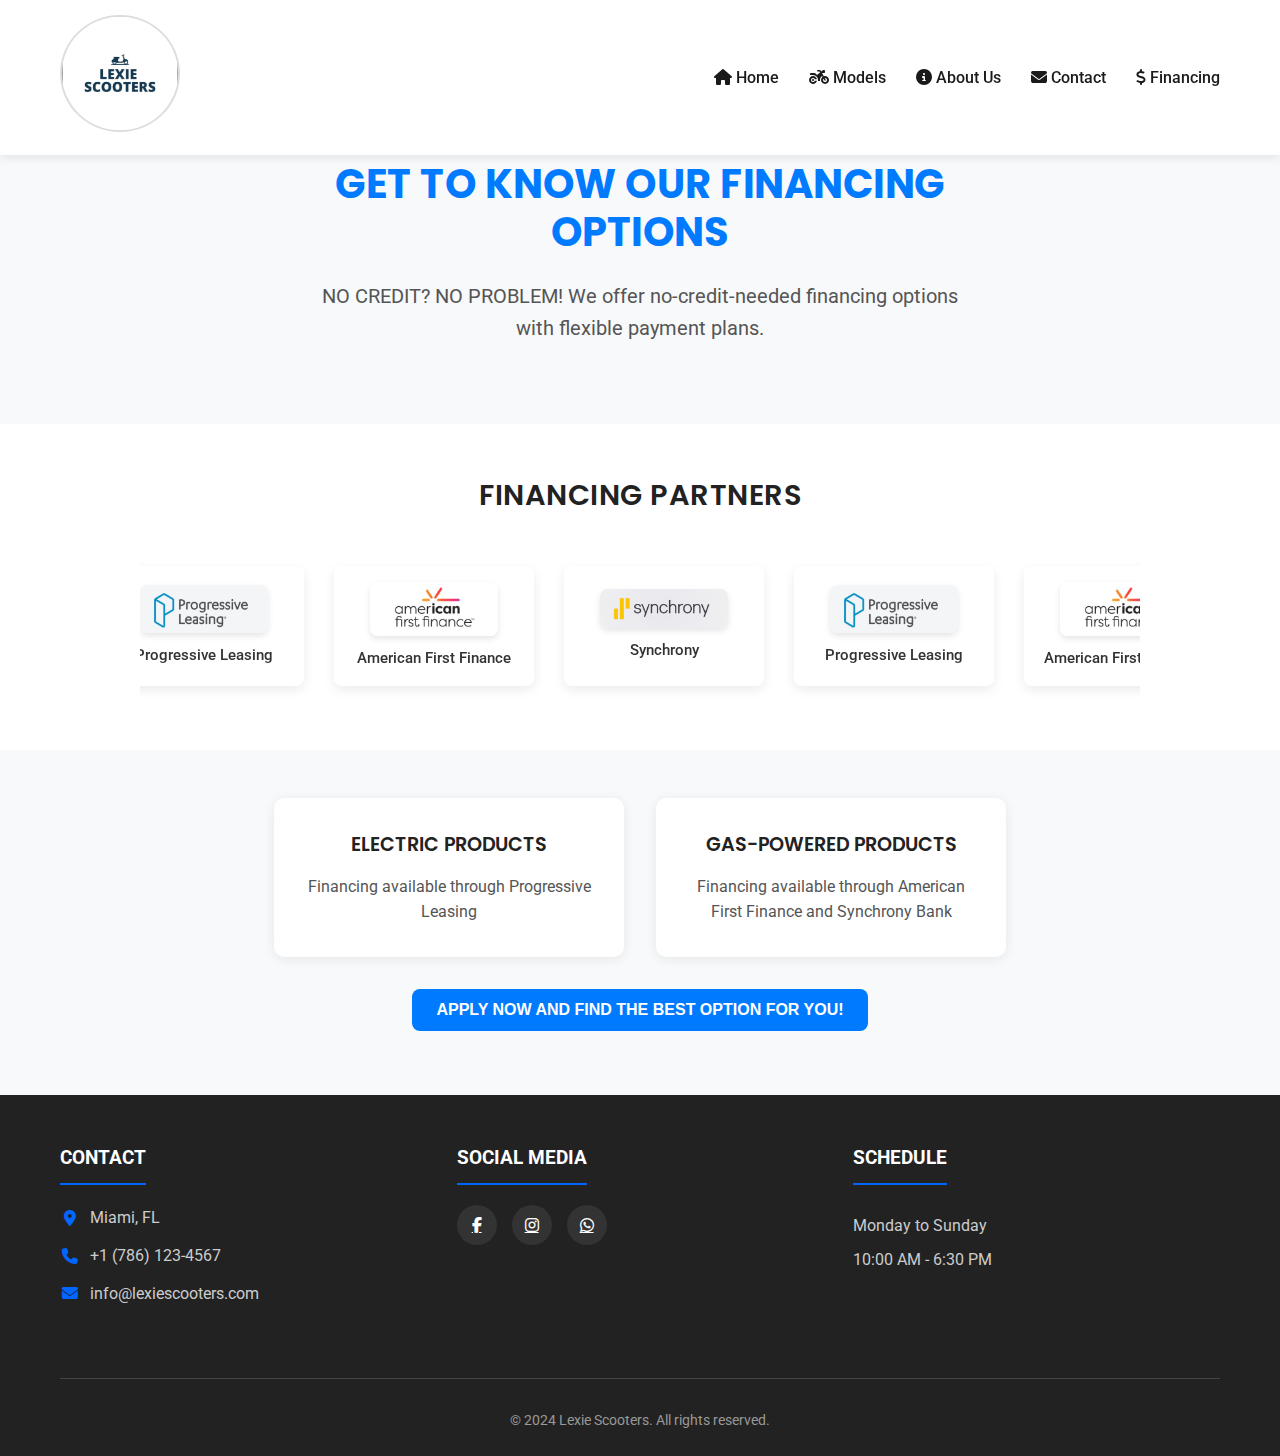
<file: pages/financiera.html>
<!DOCTYPE html>
<html lang="es">
<head>
    <meta charset="UTF-8">
    <meta name="viewport" content="width=device-width, initial-scale=1.0">
    <title>Lexie Scooters - Financing</title>
    <meta name="description" content="Financing options for scooter and motorcycle purchases. No credit needed, flexible payment plans.">
    <link rel="icon" href="../assets/favicon.ico" type="image/x-icon">
    <link rel="stylesheet" href="../css/styles.css">
    <link rel="stylesheet" href="../css/financiera.css">
    <link rel="stylesheet" href="https://cdnjs.cloudflare.com/ajax/libs/font-awesome/6.4.0/css/all.min.css">
    <link href="https://fonts.googleapis.com/css2?family=Roboto:wght@400;500;700&family=Poppins:wght@600&display=swap" rel="stylesheet">
</head>
<body>
        <header class="header">
                <div class="container">
                    <a href="../index.html" class="logo">
            <img src="../assets/lexie-about.jpg" alt="Lexie Scooters" width="120" style="border-radius: 50%; object-fit: cover; border: 2px solid #ddd;" />
            </a>
                    
                    <nav class="navbar">
                        <ul class="nav-links">
                            <li><a href="../index.html"><i class="fas fa-home"></i> Home</a></li>
                            <li><a href="../pages/modelos.html"><i class="fas fa-motorcycle"></i> Models</a></li>
                            <!-- <li><a href="./pages/clientes.html"><i class="fas fa-users"></i> Clients</a></li> -->
                            <li><a href="../pages/nosotros.html"><i class="fas fa-info-circle"></i> About Us</a></li>
                            <li><a href="../pages/contacto.html"><i class="fas fa-envelope"></i> Contact</a></li>
                            <li><a href="../pages/financiera.html"><i class="fas fa-dollar-sign"></i> Financing</a></li>
                        </ul>
                    </nav>
                    
                    <button class="hamburger" aria-label="Menú móvil">
                        <span class="hamburger-line"></span>
                        <span class="hamburger-line"></span>
                        <span class="hamburger-line"></span>
                    </button>
                </div>
    </header>

    <main class="main-financing">
        <section class="financing-hero">
            <div class="container">
                <h1 class="hero-title">GET TO KNOW OUR FINANCING<br><span>OPTIONS</span></h1>
                <p class="hero-subtitle">
                    NO CREDIT? NO PROBLEM! We offer no-credit-needed financing options<br>
                    with flexible payment plans.
                </p>
            </div>
        </section>
    
        <section class="partners-section">
    <div class="container">
        <h2 class="partners-title">FINANCING PARTNERS</h2>
        <div class="carousel-container">
            <div class="carousel-track">
                <div class="carousel-item">
                    <a href="https://progleasing.com" target="_blank">
                        <img src="../assets/f1.jpg" alt="Progressive Leasing">
                        <span>Progressive Leasing</span>
                    </a>
                </div>
                <div class="carousel-item">
                    <a href="https://americanfirstfinance.com" target="_blank">
                        <img src="../assets/f2.jpg" alt="American First Finance">
                        <span>American First Finance</span>
                    </a>
                </div>
                <div class="carousel-item">
                    <a href="https://www.synchrony.com" target="_blank">
                        <img src="../assets/f3.jpg" alt="Synchrony">
                        <span>Synchrony</span>
                    </a>
                </div>
                <div class="carousel-item">
                    <a href="https://progleasing.com" target="_blank">
                        <img src="../assets/f1.jpg" alt="Progressive Leasing">
                        <span>Progressive Leasing</span>
                    </a>
                </div>
                <div class="carousel-item">
                    <a href="https://americanfirstfinance.com" target="_blank">
                        <img src="../assets/f2.jpg" alt="American First Finance">
                        <span>American First Finance*</span>
                    </a>
                </div>
                <div class="carousel-item">
                    <a href="https://www.synchrony.com" target="_blank">
                        <img src="../assets/f3.jpg" alt="Synchrony">
                        <span>Synchrony</span>
                    </a>
                </div>
            </div>
            
        </div>
    </div>
</section>
<section class="eligibility-section">
    <div class="container">
        <div class="eligibility-grid">
        <div class="eligibility-box">
            <h3>ELECTRIC PRODUCTS</h3>
            <p>Financing available through Progressive Leasing</p>
        </div>
        <div class="eligibility-box">
            <h3>GAS-POWERED PRODUCTS</h3>
            <p>Financing available through American First Finance and Synchrony Bank</p>
        </div>
        </div>

        <div class="eligibility-cta">
        <button class="apply-btn" onclick="toggleForm()">APPLY NOW AND FIND THE BEST OPTION FOR YOU!</button>

        <form class="apply-form" id="applyForm">
            <div class="form-group">
            <input type="text" name="first_name" placeholder="First Name" required>
            </div>
            <div class="form-group">
            <input type="text" name="last_name" placeholder="Last Name" required>
            </div>
            <div class="form-group">
            <input type="tel" name="phone" placeholder="Phone Number" required>
            </div>
            <button type="submit" class="submit-btn">Submit</button>
        </form>
        </div>
    </div>
</section>


       
    </main>

    <footer class="site-footer">
        <div class="footer-container">
            <div class="footer-grid">
                <!-- Contact -->
                <div class="footer-column">
                    <h3 class="footer-title">CONTACT</h3>
                    <ul class="footer-contact">
                        <li><i class="fas fa-map-marker-alt"></i> Miami, FL</li>
                        <li><i class="fas fa-phone"></i> +1 (786) 123-4567</li>
                        <li><i class="fas fa-envelope"></i> info@lexiescooters.com</li>
                    </ul>
                </div>
                
                <!-- Social Media -->
                <div class="footer-column">
                    <h3 class="footer-title">SOCIAL MEDIA</h3>
                    <div class="social-links">
                        <a href="https://facebook.com" target="_blank"><i class="fab fa-facebook-f"></i></a>
                        <a href="https://instagram.com" target="_blank"><i class="fab fa-instagram"></i></a>
                        <a href="https://wa.me/17861234567" target="_blank"><i class="fab fa-whatsapp"></i></a>
                    </div>
                </div>
                
                <!-- Schedule -->
                <div class="footer-column">
                    <h3 class="footer-title">SCHEDULE</h3>
                    <p>Monday to Sunday</p>
                    <p>10:00 AM - 6:30 PM</p>
                </div>
            </div>
            
            <div class="footer-bottom">
                <p>&copy; 2024 Lexie Scooters. All rights reserved.</p>
            </div>
        </div>
    </footer>

    <script defer src="../js/financiera.js"></script>
    <script defer src="../js/main.js"></script>

</body>
</html>
</file>
<file: css/styles.css>
/* Variables CSS para consistencia */
:root {
  --primary-color: #0066ff;
  --primary-dark: #0052cc;
  --text-dark: #1a1a1a;
  --text-medium: #4d4d4d;
  --text-light: #666;
  --bg-light: #f8f9fa;
  --white: #ffffff;
  --transition: all 0.3s cubic-bezier(0.25, 0.8, 0.25, 1);
  --shadow-sm: 0 2px 8px rgba(0, 0, 0, 0.1);
  --shadow-md: 0 4px 12px rgba(0, 0, 0, 0.15);
  --shadow-lg: 0 8px 24px rgba(0, 0, 0, 0.2);
}

/* Reset y estilos base mejorados */
* {
  margin: 0;
  padding: 0;
  box-sizing: border-box;
}

html {
  scroll-behavior: smooth;
}

body {
  font-family: 'Poppins', sans-serif;
  line-height: 1.6;
  color: var(--text-medium);
  background-color: var(--white);
}

.container {
  width: 100%;
  max-width: 1200px;
  margin: 0 auto;
  padding: 0 20px;
}

/* Header mejorado */
.header {
  background-color: var(--white);
  box-shadow: var(--shadow-sm);
  padding: 15px 0;
  width: 100%;
  top: 0;
  z-index: 1000;
  transition: var(--transition);
}

.header.scrolled {
  padding: 10px 0;
  background-color: rgba(255, 255, 255, 0.98);
  backdrop-filter: blur(5px);
}

.header .container {
  display: flex;
  justify-content: space-between;
  align-items: center;
}

.brand h1 {
  color: var(--text-dark);
  font-size: 1.8rem;
  font-weight: 700;
  letter-spacing: -0.5px;
}

/* Navbar mejorado */
.navbar {
  display: flex;
}

.nav-links {
  display: flex;
  list-style: none;
  gap: 30px;
}

.nav-links a {
  text-decoration: none;
  color: var(--text-dark);
  font-weight: 500;
  font-size: 1rem;
  transition: var(--transition);
  position: relative;
  padding: 5px 0;
}

.nav-links a.active,
.nav-links a:hover {
  color: var(--primary-color);
}

.nav-links a.active::after,
.nav-links a:hover::after {
  content: '';
  position: absolute;
  bottom: 0;
  left: 0;
  width: 100%;
  height: 2px;
  background-color: var(--primary-color);
  transform: scaleX(1);
}

.nav-links a::after {
  content: '';
  position: absolute;
  bottom: 0;
  left: 0;
  width: 100%;
  height: 2px;
  background-color: var(--primary-color);
  transform: scaleX(0);
  transform-origin: right;
  transition: transform 0.3s ease;
}

/* Menú Hamburguesa mejorado */
.hamburger {
  display: none;
  background: none;
  border: none;
  cursor: pointer;
  padding: 5px;
  z-index: 1001;
}

.hamburger-line {
  display: block;
  width: 25px;
  height: 2px;
  background: var(--text-dark);
  margin: 5px 0;
  transition: var(--transition);
}

.hamburger.active .hamburger-line:nth-child(1) {
  transform: translateY(7px) rotate(45deg);
}

.hamburger.active .hamburger-line:nth-child(2) {
  opacity: 0;
}

.hamburger.active .hamburger-line:nth-child(3) {
  transform: translateY(-7px) rotate(-45deg);
}

/* Sección 1 - Hero mejorada */
.seccion1 {
  position: relative;
  height: 100vh;
  min-height: 700px;
  display: flex;
  align-items: center;
  justify-content: center;
  text-align: center;
  padding: 0 20px;
  margin-top: 70px;
  overflow: hidden;
}

.seccion1-video {
  position: absolute;
  top: 0;
  left: 0;
  width: 100%;
  height: 100%;
  object-fit: cover;
  z-index: 1;
  filter: brightness(0.6);
}

.seccion1-content {
  position: relative;
  z-index: 2;
  color: var(--white);
  max-width: 900px;
  padding: 0 20px;
}

.seccion1-content h1 {
  font-size: clamp(2.5rem, 5vw, 4rem);
  margin-bottom: 0.5rem;
  text-shadow: 2px 2px 4px rgba(0, 0, 0, 0.5);
  animation: fadeIn 1s ease-out;
  line-height: 1.2;
  font-weight: 700;
}

.seccion1-subtitle {
  font-size: clamp(1.2rem, 2.5vw, 1.6rem);
  margin: 1.5rem 0;
  text-shadow: 1px 1px 3px rgba(0, 0, 0, 0.4);
  animation: fadeIn 1.5s ease-out;
  font-weight: 300;
}

.seccion1-phone {
  display: inline-block;
  font-size: 1.1rem;
  background-color: rgba(255, 255, 255, 0.2);
  backdrop-filter: blur(8px);
  padding: 12px 30px;
  border-radius: 50px;
  color: var(--white);
  text-decoration: none;
  border: 1px solid rgba(255, 255, 255, 0.4);
  transition: var(--transition);
  animation: fadeIn 2s ease-out;
  font-weight: 500;
}

.seccion1-phone:hover {
  background-color: rgba(255, 255, 255, 0.35);
  transform: translateY(-3px);
  box-shadow: var(--shadow-sm);
}

/* Sección 2 - Carrusel mejorado */
.seccion2 {
  display: flex;
  flex-wrap: wrap;
  min-height: 600px;
  background-color: var(--bg-light);
  position: relative;
}

.seccion2::before {
  content: '';
  position: absolute;
  top: 0;
  left: 0;
  width: 100%;
  height: 100%;
  background: linear-gradient(135deg, rgba(0,102,255,0.03) 0%, rgba(0,102,255,0.01) 100%);
  z-index: 0;
}

.seccion2-carrusel {
  flex: 1 1 50%;
  position: relative;
  overflow: hidden;
  z-index: 1;
}

.carrusel-item {
  position: absolute;
  width: 100%;
  height: 100%;
  background-size: cover;
  background-position: center;
  opacity: 0;
  transition: opacity 1s cubic-bezier(0.65, 0, 0.35, 1);
  will-change: opacity;
}

.carrusel-item.active {
  opacity: 1;
}

.seccion2-content {
  flex: 1 1 50%;
  padding: 80px 60px;
  display: flex;
  flex-direction: column;
  justify-content: center;
  background-color: var(--white);
  position: relative;
  z-index: 1;
}

.seccion2-text {
  max-width: 520px;
}

.seccion2-text h2 {
  font-size: 2rem;
  margin-bottom: 1.5rem;
  color: var(--primary-color);
  line-height: 1.3;
  position: relative;
  font-weight: 600;
}

.seccion2-text h2:not(:first-child) {
  margin-top: 2.5rem;
}

.seccion2-text p {
  font-size: 1.05rem;
  line-height: 1.8;
  margin-bottom: 1.5rem;
  color: var(--text-medium);
}

.btn-contacto {
  display: inline-flex;
  align-items: center;
  justify-content: center;
  padding: 14px 32px;
  background-color: var(--primary-color);
  color: var(--white);
  text-decoration: none;
  border-radius: 4px;
  font-weight: 600;
  transition: var(--transition);
  border: 2px solid var(--primary-color);
  text-transform: uppercase;
  letter-spacing: 0.5px;
  font-size: 0.9rem;
  margin-top: 1rem;
  box-shadow: var(--shadow-sm);
}

.btn-contacto:hover {
  background-color: var(--primary-dark);
  transform: translateY(-2px);
  box-shadow: var(--shadow-md);
}

.btn-contacto i {
  margin-left: 8px;
  transition: transform 0.3s ease;
}

.btn-contacto:hover i {
  transform: translateX(3px);
}
/* Contenedor de imagen para encuadre perfecto */
.carrusel-img-container {
  position: relative;
  width: 100%;
  height: 100%;
  display: flex;
  justify-content: center;
  align-items: center;
  overflow: hidden;
}

/* Estilo para las imágenes del carrusel */
.carrusel-img {
  position: absolute;
  min-width: 100%;
  min-height: 100%;
  object-fit: cover;
  object-position: center;
  /* Asegura que la moto esté siempre centrada y visible */
  width: auto;
  height: auto;
  max-width: none;
  max-height: none;
}

/* Ajustes para diferentes orientaciones de imagen */
.carrusel-item.portrait .carrusel-img {
  width: 100%;
  height: auto;
}

.carrusel-item.landscape .carrusel-img {
  width: auto;
  height: 100%;
}

/* Contenido del lado derecho (se mantiene igual que antes) */
.seccion2-content {
  flex: 1 1 50%;
  padding: 80px 60px;
  display: flex;
  flex-direction: column;
  justify-content: center;
  background-color: var(--white);
  position: relative;
  z-index: 1;
}

/* Navegación del carrusel mejorada */
.carrusel-nav {
  position: absolute;
  bottom: 30px;
  left: 50%;
  transform: translateX(-50%);
  display: flex;
  gap: 10px;
  z-index: 10;
}

.carrusel-dot {
  width: 10px;
  height: 10px;
  border-radius: 50%;
  background-color: rgba(255, 255, 255, 0.6);
  cursor: pointer;
  transition: var(--transition);
}

.carrusel-dot.active {
  background-color: var(--white);
  transform: scale(1.3);
}

/* Animaciones */
@keyframes fadeIn {
  from {
    opacity: 0;
    transform: translateY(20px);
  }
  to {
    opacity: 1;
    transform: translateY(0);
  }
}

/* Responsive mejorado */
@media (max-width: 992px) {
  .seccion2-content {
    padding: 60px 40px;
  }
}

@media (max-width: 768px) {
  .navbar {
    position: fixed;
    top: 0;
    right: -100%;
    width: 80%;
    max-width: 300px;
    height: 100vh;
    background-color: var(--white);
    flex-direction: column;
    justify-content: center;
    align-items: center;
    transition: right 0.3s ease;
    box-shadow: -5px 0 15px rgba(0, 0, 0, 0.1);
    z-index: 1000;
  }
  
  .navbar.active {
    right: 0;
  }
  
  .nav-links {
    flex-direction: column;
    gap: 25px;
    text-align: center;
  }
  
  .hamburger {
    display: block;
  }
  
  .seccion2 {
    flex-direction: column;
  }
  
  .seccion2-carrusel,
  .seccion2-content {
    flex: 1 1 100%;
  }
  
  .seccion2-carrusel {
    min-height: 400px;
    order: 2;
  }
  
  .seccion2-content {
    padding: 50px 30px;
    order: 1;
  }
  
  .seccion1-content h1 {
    font-size: 2.5rem;
  }
  
  .seccion1-subtitle {
    font-size: 1.2rem;
  }
}

@media (max-width: 576px) {
  .seccion2-content {
    padding: 40px 25px;
  }
  
  .seccion2-text h2 {
    font-size: 1.8rem;
  }
  
  .btn-contacto {
    padding: 12px 25px;
    width: 100%;
    text-align: center;
  }
}

/* Sección 3 - Selector */
.seccion3 {
    padding: 80px 20px;
    background-color: #f9f9f9;
}

.selector-container {
    display: flex;
    max-width: 1200px;
    margin: 0 auto;
    gap: 30px;
}

.selector-option {
    flex: 1;
    position: relative;
    overflow: hidden;
    border-radius: 8px;
    box-shadow: 0 5px 15px rgba(0,0,0,0.1);
    transition: transform 0.3s;
}

.selector-option:hover {
    transform: translateY(-10px);
}

.option-image {
    height: 400px;
    background-size: cover;
    background-position: center;
    position: relative;
}

.option-image::after {
    content: '';
    position: absolute;
    top: 0;
    left: 0;
    width: 100%;
    height: 100%;
    background: linear-gradient(to top, rgba(0,0,0,0.7) 0%, transparent 50%);
}

.selector-option h3 {
    position: absolute;
    bottom: 80px;
    left: 0;
    width: 100%;
    text-align: center;
    color: white;
    font-size: 2rem;
    letter-spacing: 3px;
    text-transform: uppercase;
    z-index: 2;
}

.selector-btn {
    position: absolute;
    bottom: 30px;
    left: 50%;
    transform: translateX(-50%);
    padding: 12px 30px;
    background-color: #0066ff;
    color: white;
    text-decoration: none;
    border-radius: 50px;
    font-weight: 600;
    text-transform: uppercase;
    font-size: 0.9rem;
    letter-spacing: 1px;
    transition: all 0.3s;
    z-index: 2;
    border: 2px solid #0066ff;
}

.selector-btn:hover {
    background-color: transparent;
    color: #0066ff;
}


/* Sección 4 - Diseño Prolijo */
.seccion4 {
    padding: 80px 0;
    background: #fff;
}

.seccion4-grid {
    display: grid;
    grid-template-columns: 1fr 1fr;
    gap: 60px;
    align-items: center;
    max-width: 1200px;
    margin: 0 auto;
}

.seccion4-info h2 {
    font-size: 2.2rem;
    color: #222;
    margin-bottom: 15px;
    font-weight: 700;
}

.subtitle {
    color: #666;
    font-size: 1.1rem;
    margin-bottom: 40px;
    display: block;
}

.features {
    display: flex;
    flex-direction: column;
    gap: 30px;
}

.feature-item {
    display: flex;
    gap: 20px;
}

.feature-icon {
    width: 30px;
    height: 30px;
    background: #0066ff;
    color: white;
    border-radius: 50%;
    display: flex;
    align-items: center;
    justify-content: center;
    flex-shrink: 0;
    font-weight: bold;
}

.feature-text h3 {
    font-size: 1.2rem;
    color: #333;
    margin-bottom: 5px;
}

.feature-text p {
    color: #666;
    font-size: 0.95rem;
    line-height: 1.5;
}

.seccion4-imagen {
    text-align: center;
}

.seccion4-imagen img {
    max-width: 100%;
    height: auto;
    border-radius: 8px;
    box-shadow: 0 15px 30px rgba(0,0,0,0.08);
}
/* Sección 5 - Con imagen de fondo */
.seccion5 {
    position: relative;
    padding: 100px 0;
    background: url('../assets/fondo-financiamiento.jpg') center/cover no-repeat;
    color: white;
    text-align: center;
}

.seccion5-overlay {
    position: absolute;
    top: 0;
    left: 0;
    width: 100%;
    height: 100%;
    background: rgba(0, 0, 0, 0.6);
    z-index: 1;
}

.seccion5 .container {
    position: relative;
    z-index: 2;
}

.section-title {
    font-size: 2.8rem;
    margin-bottom: 60px;
    text-shadow: 1px 1px 3px rgba(0,0,0,0.5);
    position: relative;
    display: inline-block;
}

.section-title::after {
    content: '';
    position: absolute;
    bottom: -15px;
    left: 50%;
    transform: translateX(-50%);
    width: 80px;
    height: 3px;
    background: #00c3ff;
}

.benefits-grid {
    display: grid;
    grid-template-columns: repeat(auto-fit, minmax(280px, 1fr));
    gap: 30px;
    max-width: 1200px;
    margin: 0 auto;
}

.benefit-card {
    background: rgba(255, 255, 255, 0.9);
    padding: 35px 25px;
    border-radius: 8px;
    transition: all 0.4s ease;
    backdrop-filter: blur(5px);
    border: 1px solid rgba(255,255,255,0.2);
}

.benefit-card:hover {
    transform: translateY(-10px) scale(1.03);
    background: rgba(255, 255, 255, 1);
    box-shadow: 0 15px 30px rgba(0,0,0,0.2);
}

.benefit-header {
    margin-bottom: 20px;
    padding-bottom: 15px;
    border-bottom: 2px solid #00c3ff;
}

.benefit-header h3 {
    font-size: 1.2rem;
    color: #333;
    margin-bottom: 5px;
    letter-spacing: 1px;
}

.benefit-title {
    font-size: 1.8rem;
    color: #0066ff;
    font-weight: 700;
    margin: 0;
}

.benefit-desc {
    color: #555;
    font-size: 1.05rem;
    line-height: 1.6;
    margin-top: 15px;
}
.financing-button-container {
  text-align: center;
  margin-top: 20px;
}

.financing-button {
  display: inline-block;
  padding: 12px 28px;
  font-size: 15px;
  color: #fff;
  background-color: #007BFF;
  text-decoration: none;
  border-radius: 6px;
  transition: background-color 0.3s ease;
}

.financing-button:hover {
  background-color: #0056b3;
}


/* Estilos para Carrusel Horizontal Giratorio */
.horizontal-carousel {
    padding: 60px 0;
    background: #f8f9fa;
    overflow: hidden;
    text-align: center;
  }
  
  .section-title {
    font-size: 2rem;
    color: #333;
    margin-bottom: 40px;
    font-weight: 600;
  }
  
  .carousel-wrapper {
    max-width: 1000px;
    margin: 0 auto;
    position: relative;
    overflow: hidden;
  }
  
  .carousel-slider {
    display: flex;
    width: calc(200px * 8); /* Ancho total para 8 items (4 originales + 4 duplicados) */
    animation: slide-horizontal 20s linear infinite;
  }
  
  .carousel-item {
    width: 180px;
    height: 120px;
    margin: 0 20px;
    display: flex;
    align-items: center;
    justify-content: center;
    background: white;
    border-radius: 8px;
    box-shadow: 0 4px 12px rgba(0,0,0,0.08);
    flex-shrink: 0;
    transition: transform 0.3s ease;
  }
  
  .carousel-item:hover {
    transform: scale(1.1);
    box-shadow: 0 8px 20px rgba(0,0,0,0.12);
  }
  
  .carousel-item img {
    max-width: 80%;
    max-height: 80%;
    object-fit: contain;
  }
  
  /* Animación horizontal infinita */
  @keyframes slide-horizontal {
    0% { transform: translateX(0); }
    100% { transform: translateX(calc(-200px * 4)); } /* Mover el ancho de 4 items */
  }
  
  /* Efectos de borde difuminado */
  .carousel-wrapper::before,
  .carousel-wrapper::after {
    content: '';
    position: absolute;
    top: 0;
    bottom: 0;
    width: 100px;
    z-index: 2;
    pointer-events: none;
  }
  
  .carousel-wrapper::before {
    left: 0;
    background: linear-gradient(to right, #f8f9fa, rgba(248, 249, 250, 0));
  }
  
  .carousel-wrapper::after {
    right: 0;
    background: linear-gradient(to left, #f8f9fa, rgba(248, 249, 250, 0));
  }
  
 /* Estilos para Sección de Servicios */
.services-section {
    padding: 80px 0;
    background: #ffffff;
  }
  
  .section-title {
    text-align: center;
    font-size: 2.5rem;
    color: #333;
    margin-bottom: 60px;
    position: relative;
  }
  
  .section-title::after {
    content: '';
    position: absolute;
    bottom: -15px;
    left: 50%;
    transform: translateX(-50%);
    width: 80px;
    height: 3px;
    background: #0066ff;
  }
  
  .services-grid {
    display: grid;
    grid-template-columns: repeat(auto-fit, minmax(250px, 1fr));
    gap: 30px;
    max-width: 1200px;
    margin: 0 auto;
  }
  
  .service-card {
    background: #fff;
    border-radius: 10px;
    padding: 30px;
    box-shadow: 0 5px 15px rgba(0,0,0,0.05);
    transition: all 0.3s ease;
    text-align: center;
    border: 1px solid #f0f0f0;
  }
  
  .service-card:hover {
    transform: translateY(-10px);
    box-shadow: 0 15px 30px rgba(0,0,0,0.1);
    border-color: #0066ff;
  }
  
  .service-icon {
    width: 70px;
    height: 70px;
    margin: 0 auto 20px;
    background: #f5f9ff;
    border-radius: 50%;
    display: flex;
    align-items: center;
    justify-content: center;
    color: #0066ff;
    font-size: 1.8rem;
    transition: all 0.3s;
  }
  
  .service-card:hover .service-icon {
    background: #0066ff;
    color: white;
    transform: scale(1.1);
  }
  
  .service-content h3 {
    font-size: 1.3rem;
    color: #333;
    margin-bottom: 15px;
  }
  
  .service-content p {
    color: #666;
    line-height: 1.6;
    font-size: 1rem;
  }
  /* Estilos para Sección de Ubicación */
.location-section {
    padding: 80px 0;
    background: #f8f9fa;
  }
  
  .section-title {
    text-align: center;
    font-size: 2.5rem;
    color: #333;
    margin-bottom: 50px;
    position: relative;
  }
  
  .section-title::after {
    content: '';
    position: absolute;
    bottom: -15px;
    left: 50%;
    transform: translateX(-50%);
    width: 80px;
    height: 3px;
    background: #0066ff;
  }
  
  .location-content {
    display: grid;
    grid-template-columns: 1fr 1fr;
    gap: 40px;
    max-width: 1200px;
    margin: 0 auto;
  }
  
  .map-container {
    height: 400px;
    border-radius: 10px;
    overflow: hidden;
    box-shadow: 0 5px 15px rgba(0,0,0,0.1);
  }
  
  .map-container iframe {
    width: 100%;
    height: 100%;
    border: none;
  }
  
  .schedule-container {
    background: white;
    padding: 30px;
    border-radius: 10px;
    box-shadow: 0 5px 15px rgba(0,0,0,0.1);
    display: flex;
    flex-direction: column;
    justify-content: center;
  }
  
  .schedule-container h3 {
    font-size: 1.8rem;
    color: #333;
    margin-bottom: 30px;
    text-align: center;
  }
  
  .schedule-days, .schedule-hours {
    display: flex;
    flex-direction: column;
    gap: 15px;
  }
  
  .schedule-days p, .schedule-hours p {
    margin: 0;
    padding: 8px 0;
    border-bottom: 1px solid #eee;
  }
  
  .schedule-days {
    font-weight: 600;
    color: #333;
  }
  
  .schedule-hours {
    color: #666;
  }
  
  .contact-info {
    margin-top: 30px;
    padding-top: 20px;
    border-top: 1px solid #eee;
  }
  
  .contact-info p {
    margin: 10px 0;
    color: #444;
    display: flex;
    align-items: center;
    gap: 10px;
  }
  
  .contact-info i {
    color: #0066ff;
    width: 20px;
    text-align: center;
  }
  /* Estilos para Sección Compacta */
.compact-location-section {
    padding: 60px 20px;
    background: #f8f9fa;
  }
  
  .compact-section-title {
    text-align: center;
    font-size: 2.2rem;
    color: #333;
    margin-bottom: 40px;
    font-weight: 600;
  }
  
  .compact-location-wrapper {
    display: flex;
    max-width: 900px;
    margin: 0 auto;
    gap: 30px;
    align-items: stretch;
  }
  
  .compact-map-container {
    flex: 1;
    height: 350px;
    border-radius: 8px;
    overflow: hidden;
    box-shadow: 0 3px 10px rgba(0,0,0,0.1);
  }
  
  .compact-schedule-box {
    width: 250px;
    background: white;
    padding: 25px;
    border-radius: 8px;
    box-shadow: 0 3px 10px rgba(0,0,0,0.1);
    display: flex;
    flex-direction: column;
  }
  
  .schedule-title {
    font-size: 1.3rem;
    color: #333;
    margin-bottom: 20px;
    padding-bottom: 10px;
    border-bottom: 2px solid #0066ff;
    text-align: center;
  }
  
  .schedule-list {
    list-style: none;
    padding: 0;
    margin: 0;
    flex-grow: 1;
    display: flex;
    flex-direction: column;
    justify-content: space-around;
  }
  
  .schedule-list li {
    margin: 5px 0;
    font-size: 0.95rem;
    color: #555;
  }
  
  .schedule-list span {
    font-weight: 600;
    color: #333;
    display: inline-block;
    width: 70px;
  }
  /* Estilos del Footer */
.site-footer {
    background-color: #222;
    color: #fff;
    padding: 50px 0 20px;
    font-family: 'Roboto', sans-serif;
  }
  
  .footer-container {
    max-width: 1200px;
    margin: 0 auto;
    padding: 0 20px;
  }
  
  .footer-grid {
    display: grid;
    grid-template-columns: repeat(auto-fit, minmax(250px, 1fr));
    gap: 30px;
    margin-bottom: 40px;
  }
  
  .footer-column {
    margin-bottom: 20px;
  }
  
  .footer-title {
    font-size: 1.2rem;
    color: #fff;
    margin-bottom: 20px;
    padding-bottom: 10px;
    border-bottom: 2px solid #0066ff;
    display: inline-block;
  }
  
  .footer-contact li {
    margin-bottom: 12px;
    display: flex;
    align-items: center;
    gap: 10px;
    color: #ccc;
  }
  
  .footer-contact i {
    color: #0066ff;
    width: 20px;
    text-align: center;
  }
  
  .social-links {
    display: flex;
    gap: 15px;
  }
  
  .social-links a {
    display: flex;
    align-items: center;
    justify-content: center;
    width: 40px;
    height: 40px;
    background-color: #333;
    border-radius: 50%;
    color: #fff;
    transition: all 0.3s ease;
  }
  
  .social-links a:hover {
    background-color: #0066ff;
    transform: translateY(-3px);
  }
  
  .footer-column p {
    color: #ccc;
    margin: 8px 0;
  }
  
  .footer-bottom {
    text-align: center;
    padding-top: 30px;
    border-top: 1px solid #444;
    color: #999;
    font-size: 0.9rem;
  }
  /* Estilos para integración con Google */
.google-rating {
    display: flex;
    align-items: center;
    gap: 20px;
}

.rating-badge {
    background: #fff;
    border-radius: 8px;
    padding: 10px 15px;
    box-shadow: 0 2px 10px rgba(0,0,0,0.1);
    text-align: center;
}

.rating {
    font-size: 1.8rem;
    font-weight: 700;
    color: #333;
    display: block;
}

.based-on {
    font-size: 0.8rem;
    color: #666;
}

.btn-google {
    display: flex;
    align-items: center;
    gap: 10px;
    background: #fff;
    padding: 10px 15px;
    border-radius: 8px;
    text-decoration: none;
    color: #333;
    box-shadow: 0 2px 10px rgba(0,0,0,0.1);
    transition: all 0.3s;
}

.btn-google:hover {
    transform: translateY(-2px);
    box-shadow: 0 5px 15px rgba(0,0,0,0.1);
}

.btn-google span {
    font-weight: 500;
}

.review-loader {
    text-align: center;
    padding: 40px;
    grid-column: 1 / -1;
    color: #666;
}

.review-loader i {
    font-size: 2rem;
    margin-bottom: 15px;
    color: #0066ff;
}

.featured-reviews {
    display: grid;
    grid-template-columns: repeat(auto-fill, minmax(300px, 1fr));
    gap: 30px;
    margin-top: 40px;
}

.review-card.featured {
    border: 1px solid #e0e0e0;
}

.review-card .fa-google {
    color: #4285F4;
}
/* Estilos para integración con Google */
.google-rating {
    display: flex;
    align-items: center;
    gap: 20px;
}

.rating-badge {
    background: #fff;
    border-radius: 8px;
    padding: 10px 15px;
    box-shadow: 0 2px 10px rgba(0,0,0,0.1);
    text-align: center;
}

.rating {
    font-size: 1.8rem;
    font-weight: 700;
    color: #333;
    display: block;
}

.based-on {
    font-size: 0.8rem;
    color: #666;
}

.btn-google {
    display: flex;
    align-items: center;
    gap: 10px;
    background: #fff;
    padding: 10px 15px;
    border-radius: 8px;
    text-decoration: none;
    color: #333;
    box-shadow: 0 2px 10px rgba(0,0,0,0.1);
    transition: all 0.3s;
}

.btn-google:hover {
    transform: translateY(-2px);
    box-shadow: 0 5px 15px rgba(0,0,0,0.1);
}

.btn-google span {
    font-weight: 500;
}

.review-loader {
    text-align: center;
    padding: 40px;
    grid-column: 1 / -1;
    color: #666;
}

.review-loader i {
    font-size: 2rem;
    margin-bottom: 15px;
    color: #0066ff;
}

.featured-reviews {
    display: grid;
    grid-template-columns: repeat(auto-fill, minmax(300px, 1fr));
    gap: 30px;
    margin-top: 40px;
}

.review-card.featured {
    border: 1px solid #e0e0e0;
}

.review-card .fa-google {
    color: #4285F4;
}


  /* Responsive */
  @media (max-width: 768px) {
    .footer-grid {
      grid-template-columns: 1fr;
      gap: 20px;
    }
    
    .footer-column {
      margin-bottom: 30px;
    }
  }
  /* Responsive */
  @media (max-width: 768px) {
    .compact-location-wrapper {
      flex-direction: column;
    }
    
    .compact-map-container {
      height: 250px;
    }
    
    .compact-schedule-box {
      width: 100%;
    }
    
    .schedule-list {
      display: grid;
      grid-template-columns: 1fr 1fr;
      gap: 10px;
    }
    
    .schedule-list li {
      margin: 3px 0;
    }
  }
  
  @media (max-width: 480px) {
    .schedule-list {
      grid-template-columns: 1fr;
    }
  }
  /* Responsive */
  @media (max-width: 768px) {
    .location-content {
      grid-template-columns: 1fr;
    }
    
    .map-container, .schedule-container {
      height: auto;
    }
    
    .section-title {
      font-size: 2rem;
    }
    
    .schedule-container h3 {
      font-size: 1.5rem;
    }
  }
  /* Responsive */
  @media (max-width: 768px) {
    .section-title {
      font-size: 2rem;
    }
    
    .services-grid {
      grid-template-columns: 1fr;
      gap: 20px;
    }
    
    .service-card {
      padding: 25px;
    }
  }
  /* Responsive */
  @media (max-width: 768px) {
    .section-title {
      font-size: 1.6rem;
      margin-bottom: 30px;
    }
    
    .carousel-slider {
      width: calc(150px * 8);
      animation-duration: 15s;
    }
    
    .carousel-item {
      width: 140px;
      height: 100px;
      margin: 0 10px;
    }
    
    .carousel-wrapper::before,
    .carousel-wrapper::after {
      width: 50px;
    }
  }


/* Responsive */
@media (max-width: 768px) {
    .seccion5 {
        padding: 60px 20px;
    }
    
    .section-title {
        font-size: 2.2rem;
        margin-bottom: 40px;
    }
    
    .benefits-grid {
        grid-template-columns: 1fr;
    }
    
    .benefit-card {
        padding: 25px 20px;
    }
}

/* Responsive */
@media (max-width: 768px) {
    .seccion4-grid {
        grid-template-columns: 1fr;
        gap: 40px;
    }
    
    .seccion4-imagen {
        order: -1;
    }
    
    .seccion4-info h2 {
        font-size: 1.8rem;
    }
}
/* Responsive */
@media (max-width: 768px) {
    .selector-container {
        flex-direction: column;
    }
    
    .option-image {
        height: 300px;
    }
    
    .selector-option h3 {
        font-size: 1.5rem;
        bottom: 70px;
    }
}

/* Responsive */
@media (max-width: 768px) {
    .hamburger {
        display: block;
    }

    .navbar {
        position: fixed;
        top: 70px;
        left: -100%;
        width: 100%;
        background: #fff;
        flex-direction: column;
        padding: 20px 0;
        box-shadow: 0 5px 10px rgba(0,0,0,0.1);
        transition: left 0.3s ease;
    }

    .nav-links {
        flex-direction: column;
        align-items: center;
        gap: 20px;
    }

    .navbar.active {
        left: 0;
    }

    .hamburger.active .hamburger-line:nth-child(1) {
        transform: rotate(45deg) translate(5px, 5px);
    }

    .hamburger.active .hamburger-line:nth-child(2) {
        opacity: 0;
    }

    .hamburger.active .hamburger-line:nth-child(3) {
        transform: rotate(-45deg) translate(7px, -6px);
    }
}
</file>
<file: css/financiera.css>
/* RESET Y ESTILOS BASE */
* {
    margin: 0;
    padding: 0;
    box-sizing: border-box;
}

body {
    font-family: 'Roboto', sans-serif;
    line-height: 1.6;
    color: #333;
    background-color: #fff;
    display: flex;
    flex-direction: column;
    min-height: 100vh;
}

.container {
    width: 100%;
    max-width: 1200px;
    margin: 0 auto;
    padding: 0 20px;
}

/* HEADER FIXED */
.header {
    position: fixed;
    top: 0;
    left: 0;
    width: 100%;
    background-color: #fff;
    box-shadow: 0 2px 10px rgba(0, 0, 0, 0.1);
    z-index: 1000;
    padding: 15px 0;
}

.header .container {
    display: flex;
    justify-content: space-between;
    align-items: center;
}

/* MAIN CONTENT */
.main-financing {
    margin-top: 80px;
    flex: 1;
    width: 100%;
}

/* HERO SECTION */
.financing-hero {
    padding: 5rem 0 3rem;
    background-color: #f8f9fa;
    text-align: center;
}

.hero-title {
    font-family: 'Poppins', sans-serif;
    font-size: 2.5rem;
    font-weight: 700;
    color:  #007bff;
    text-transform: uppercase;
    margin-bottom: 1.5rem;
    line-height: 1.2;
    letter-spacing: 0.5px;
}

.hero-subtitle {
    font-size: 1.25rem;
    color: #555;
    line-height: 1.6;
    max-width: 700px;
    margin: 0 auto 2rem;
    padding: 0 20px;
}

/* PARTNERS SECTION */
.partners-section {
    padding: 2rem 0 4rem;
    background-color: #fff;
    text-align: center;
}

.partners-title {
    font-family: 'Poppins', sans-serif;
    font-size: 1.8rem;
    font-weight: 600;
    color: #222;
    margin-bottom: 2.5rem;
    text-transform: uppercase;
    letter-spacing: 0.5px;
}

/* CARRUSEL (VERSIÓN FUNCIONAL) */
/* PARTNERS SECTION */
.partners-section {
    padding: 3rem 0;
    background-color: #fff;
    text-align: center;
}

.partners-title {
    font-family: 'Poppins', sans-serif;
    font-size: 1.8rem;
    font-weight: 600;
    color: #222;
    margin-bottom: 2rem;
    text-transform: uppercase;
}

/* CAROUSEL STYLES */
.carousel-container {
    position: relative;
    width: 100%;
    max-width: 1000px;
    margin: 0 auto;
    padding: 1rem 0;
    overflow: hidden;
}

.carousel-track {
    display: flex;
    will-change: transform; /* Optimización para animación */
}

.carousel-item {
    flex: 0 0 200px;
    margin: 0 15px;
    text-align: center;
    transition: transform 0.3s ease;
}

.carousel-item a {
    display: block;
    text-decoration: none;
    color: #333;
}

.carousel-item img {
    width: 160px;
    height: auto;
    border-radius: 8px;
    margin: 0 auto 10px;
    display: block;
    box-shadow: 0 3px 6px rgba(0,0,0,0.1);
    transition: transform 0.3s ease;
}

.carousel-item:hover img {
    transform: scale(1.05);
}

.carousel-item span {
    display: block;
    font-weight: 500;
    font-size: 0.95rem;
    margin-top: 8px;
}

.carousel-btn {
    position: absolute;
    top: 50%;
    transform: translateY(-50%);
    background: rgba(0,0,0,0.7);
    color: white;
    border: none;
    border-radius: 50%;
    width: 40px;
    height: 40px;
    font-size: 1.2rem;
    cursor: pointer;
    z-index: 10;
    display: flex;
    align-items: center;
    justify-content: center;
}

.carousel-btn:disabled {
    opacity: 0.5;
    cursor: not-allowed;
}

.prev-btn {
    left: 10px;
}

.next-btn {
    right: 10px;
}
/* SECTION 3 – ELIGIBILITY + FORM */
.eligibility-section {
    background-color: #f8f9fa;
    padding: 3rem 0 4rem;
    text-align: center;
}

.eligibility-grid {
    display: flex;
    flex-wrap: wrap;
    justify-content: center;
    gap: 2rem;
    margin-bottom: 2rem;
}

.eligibility-box {
    background: #fff;
    padding: 2rem 1.5rem;
    border-radius: 10px;
    box-shadow: 0 2px 12px rgba(0, 0, 0, 0.08);
    max-width: 350px;
    flex: 1 1 300px;
}

.eligibility-box h3 {
    font-family: 'Poppins', sans-serif;
    font-size: 1.2rem;
    font-weight: 600;
    color: #222;
    margin-bottom: 0.8rem;
}

.eligibility-box p {
    font-size: 1rem;
    color: #555;
}

.eligibility-cta {
    margin-top: 2rem;
}

.apply-btn {
    background-color: #007bff;
    color: #fff;
    font-size: 1rem;
    font-weight: 600;
    padding: 0.75rem 1.5rem;
    border: none;
    border-radius: 8px;
    cursor: pointer;
    transition: background-color 0.3s ease;
}

.apply-btn:hover {
    background-color: #0056b3;
}

.apply-form {
    margin-top: 2rem;
    display: none;
    flex-direction: column;
    align-items: center;
    gap: 1rem;
}

.apply-form .form-group {
    width: 100%;
    max-width: 400px;
}

.apply-form input {
    width: 100%;
    padding: 0.75rem 1rem;
    font-size: 1rem;
    border: 1px solid #ccc;
    border-radius: 6px;
    transition: border-color 0.3s ease;
}

.apply-form input:focus {
    border-color: #007bff;
    outline: none;
}

.submit-btn {
    margin-top: 1rem;
    background-color: #282aa7;
    color: #fff;
    font-weight: 600;
    padding: 0.7rem 1.5rem;
    border: none;
    border-radius: 8px;
    cursor: pointer;
    transition: background-color 0.3s ease;
}

.submit-btn:hover {
    background-color: #232188;
}

/* FOOTER */
.site-footer {
    background-color: #222;
    color: #fff;
    padding: 3rem 0 1.5rem;
}

/* RESPONSIVE DESIGN */
@media (max-width: 992px) {
    .hero-title {
        font-size: 2.2rem;
    }
    
    .hero-subtitle {
        font-size: 1.15rem;
    }
    
    .carousel-item {
        flex: 0 0 180px;
    }
    
    .carousel-item img {
        width: 140px;
    }
}

@media (max-width: 768px) {
    .main-financing {
        margin-top: 70px;
    }
    
    .hero-title {
        font-size: 1.8rem;
    }
    
    .hero-subtitle {
        font-size: 1.1rem;
        margin-bottom: 1.5rem;
    }
    
    .partners-title {
        font-size: 1.5rem;
        margin-bottom: 2rem;
    }
    
    .carousel-item {
        flex: 0 0 160px;
        margin: 0 10px;
    }
    
    .carousel-item img {
        width: 120px;
    }
}

@media (max-width: 480px) {
    .hero-title {
        font-size: 1.5rem;
    }
    
    .hero-subtitle {
        font-size: 1rem;
    }
    
    .partners-title {
        font-size: 1.3rem;
    }
    
    .carousel-item {
        flex: 0 0 140px;
    }
    
    .carousel-item img {
        width: 100px;
    }
    
    .carousel-item span {
        font-size: 0.85rem;
    }
}
</file>
